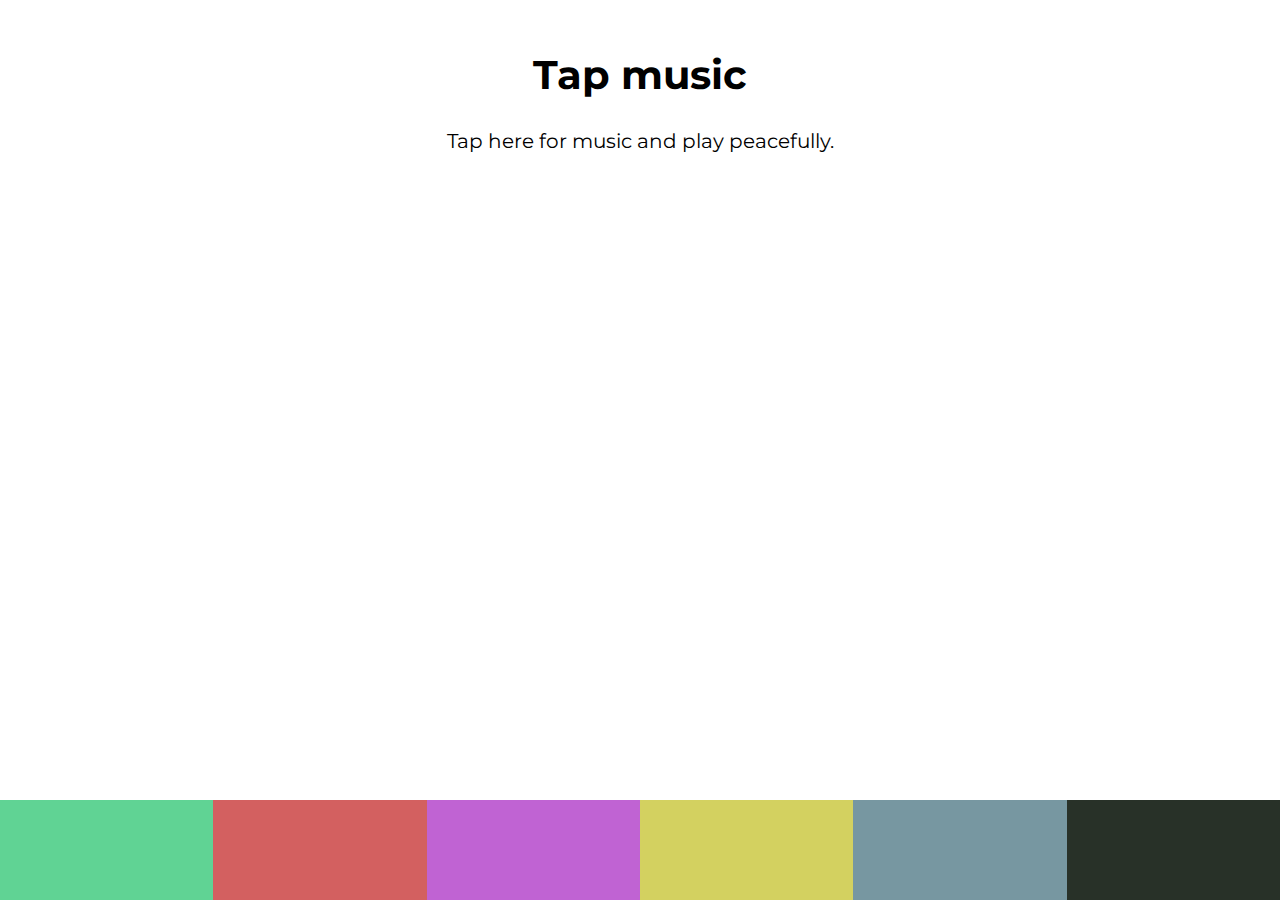
<file: js-music-maker/index.html>
<!DOCTYPE html>
<html lang="en">

<head>
  <meta charset="UTF-8" />
  <meta name="viewport" content="width=device-width, initial-scale=1.0" />
  <meta http-equiv="X-UA-Compatible" content="ie=edge" />
  <link href="https://fonts.googleapis.com/css?family=Montserrat" rel="stylesheet" />
  <link rel="stylesheet" href="style.css" />
  <title>Tap music</title>
</head>

<body>
  <div class="app">
    <header>
      <h1>Tap music</h1>
      <p>Tap here for music and play peacefully.</p>
    </header>

    <div class="visual"></div>
    <div class="pads">
      <div class="pad1">
        <audio class='sound' src="./sounds/bubbles.mp3"></audio>
      </div>
      <div class="pad2">
        <audio class='sound' src="./sounds/clay.mp3"></audio>
      </div>
      <div class="pad3">
        <audio class='sound' src="./sounds/confetti.mp3"></audio>
      </div>
      <div class="pad4">
        <audio class='sound' src="./sounds/glimmer.mp3"></audio>
      </div>
      <div class="pad5">
        <audio class='sound' src="./sounds/moon.mp3"></audio>
      </div>
      <div class="pad6">
        <audio class='sound' src="./sounds/ufo.mp3"></audio>
      </div>
    </div>
  </div>

  <script src='index.js'></script>
</body>

</html>
</file>
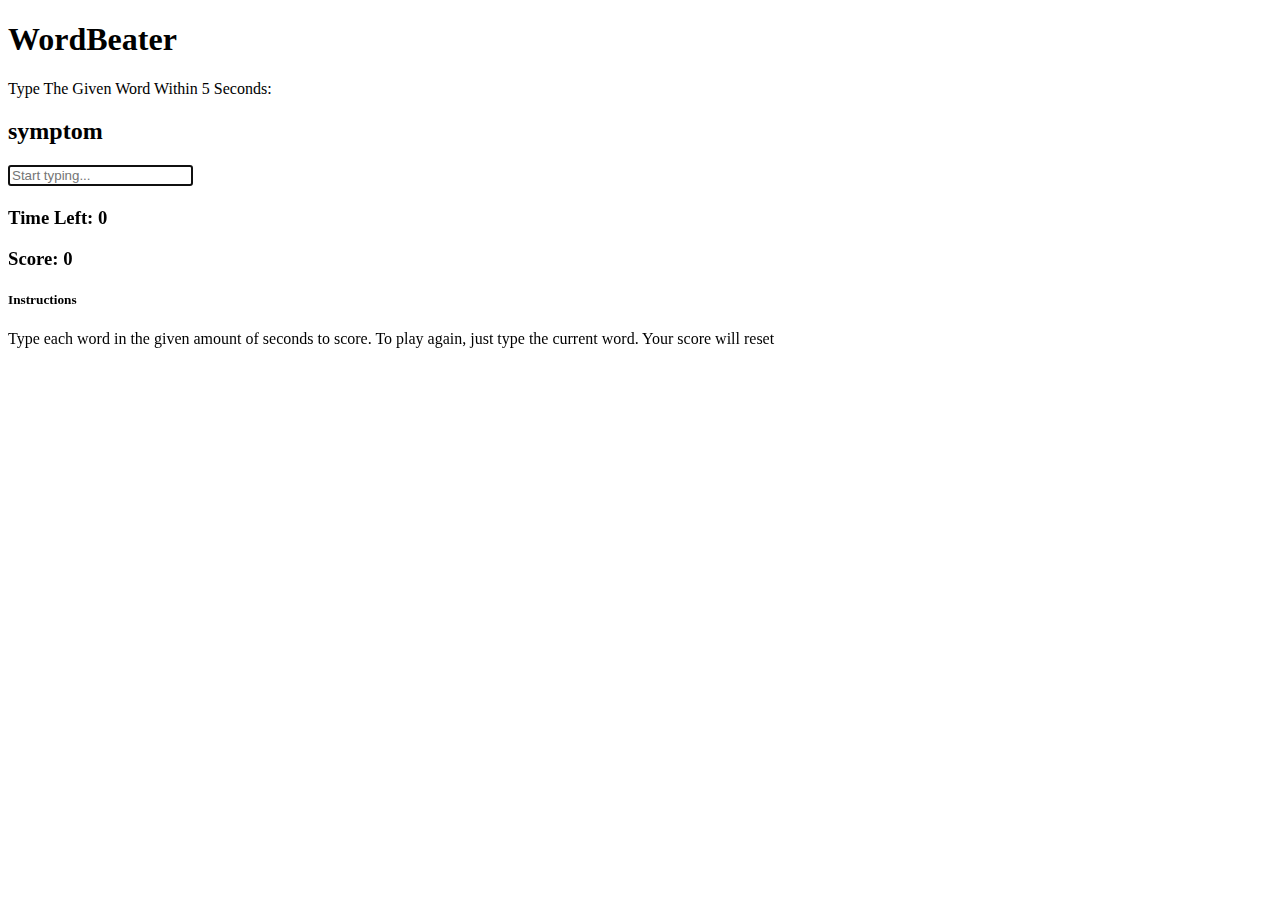
<file: Word_game/index.html>
<!DOCTYPE html>
<html lang="en">

<head>
  <meta charset="UTF-8">
  <meta name="viewport" content="width=device-width, initial-scale=1.0">
  <meta http-equiv="X-UA-Compatible" content="ie=edge">
  <title>WordBeater</title>
  <link rel="stylesheet" href="https://stackpath.bootstrapcdn.com/bootstrap/4.1.3/css/bootstrap.min.css" integrity="sha384-MCw98/SFnGE8fJT3GXwEOngsV7Zt27NXFoaoApmYm81iuXoPkFOJwJ8ERdknLPMO"
    crossorigin="anonymous">
</head>

<body class="bg-dark text-white ">
  <header class="bg-secondary text-center p-3 mb-5">
    <h1>WordBeater</h1>
  </header>
  <div class="container text-center">

    <!-- Word & Input -->
    <div class="row">
      <div class="col-md-6 mx-auto">
        <p class="lead">Type The Given Word Within
          <span class="text-success" id="seconds">5</span> Seconds:</p>
        <h2 class="display-2 mb-5" id="current-word">hello</h2>
        <input type="text" class="form-control form-control-lg" placeholder="Start typing..." id="word-input" autofocus>
        <h4 class="mt-3" id="message"></h4>

        <!-- Time & Score Columns -->
        <div class="row mt-5">
          <div class="col-md-6">
            <h3>Time Left:
              <span id="time">0</span>
            </h3>
          </div>
          <div class="col-md-6">
            <h3>Score:
              <span id="score">0</span>
            </h3>
          </div>
        </div>

        <!-- Instructions -->
        <div class="row mt-5">
          <div class="col-md-12">
            <div class="card card-body bg-secondary text-white">
              <h5>Instructions</h5>
              <p>Type each word in the given amount of seconds to score. To play again, just type the current word. Your score
                will reset</p>
            </div>
          </div>
        </div>
      </div>
    </div>
  </div>
  <br>
  <br>
  <!-- Footer
  <footer class="bg-secondary text-center p-3">
    <h1>Made with love </h1>
  </footer> -->

  <script src="js/main.js"></script>
</body>

</html>
</file>
<file: js-music-maker/style.css>
* {
  margin: 0;
  padding: 0;
  box-sizing: border-box;
}

body {
  font-family: 'Montserrat', sans-serif;
}

.app {
  height: 100vh;
  display: flex;
  flex-direction: column;
  justify-content: space-between;
  align-items: center;
}

header h1 {
  margin: 50px 0px 30px 0px;
  text-align: center;
  font-size: 40px;
}

header p {
  font-size: 20px;
}


.visual>div {
  position: absolute;
  height: 50px;
  width: 50px;
  border-radius: 50%;
  bottom: 0%;
  left: 20%;
  bottom: 0%;
  z-index: -1;
}


.pads {
  background: lightblue;
  width: 100%;
  display: flex;
  cursor: pointer;
}

.pads>div {
  height: 100px;
  width: 100px;
  flex: 1;
}

.pad1 {
  background: #60d394;
}

.pad2 {
  background: #d36060;
}

.pad3 {
  background: #c063d3;
}

.pad4 {
  background: #d3d160;
}

.pad5 {
  background: #7797a1
}

.pad6 {
  background: #283128;
}


/* creating the buuble by using the keyframes */
@keyframes jump {
  0% {
    bottom: 0%;
    left: 20%;
  }

  50% {
    bottom: 50%;
    left: 50%;
  }

  100% {
    bottom: 0%;
    left: 80%;
  }
}
</file>
